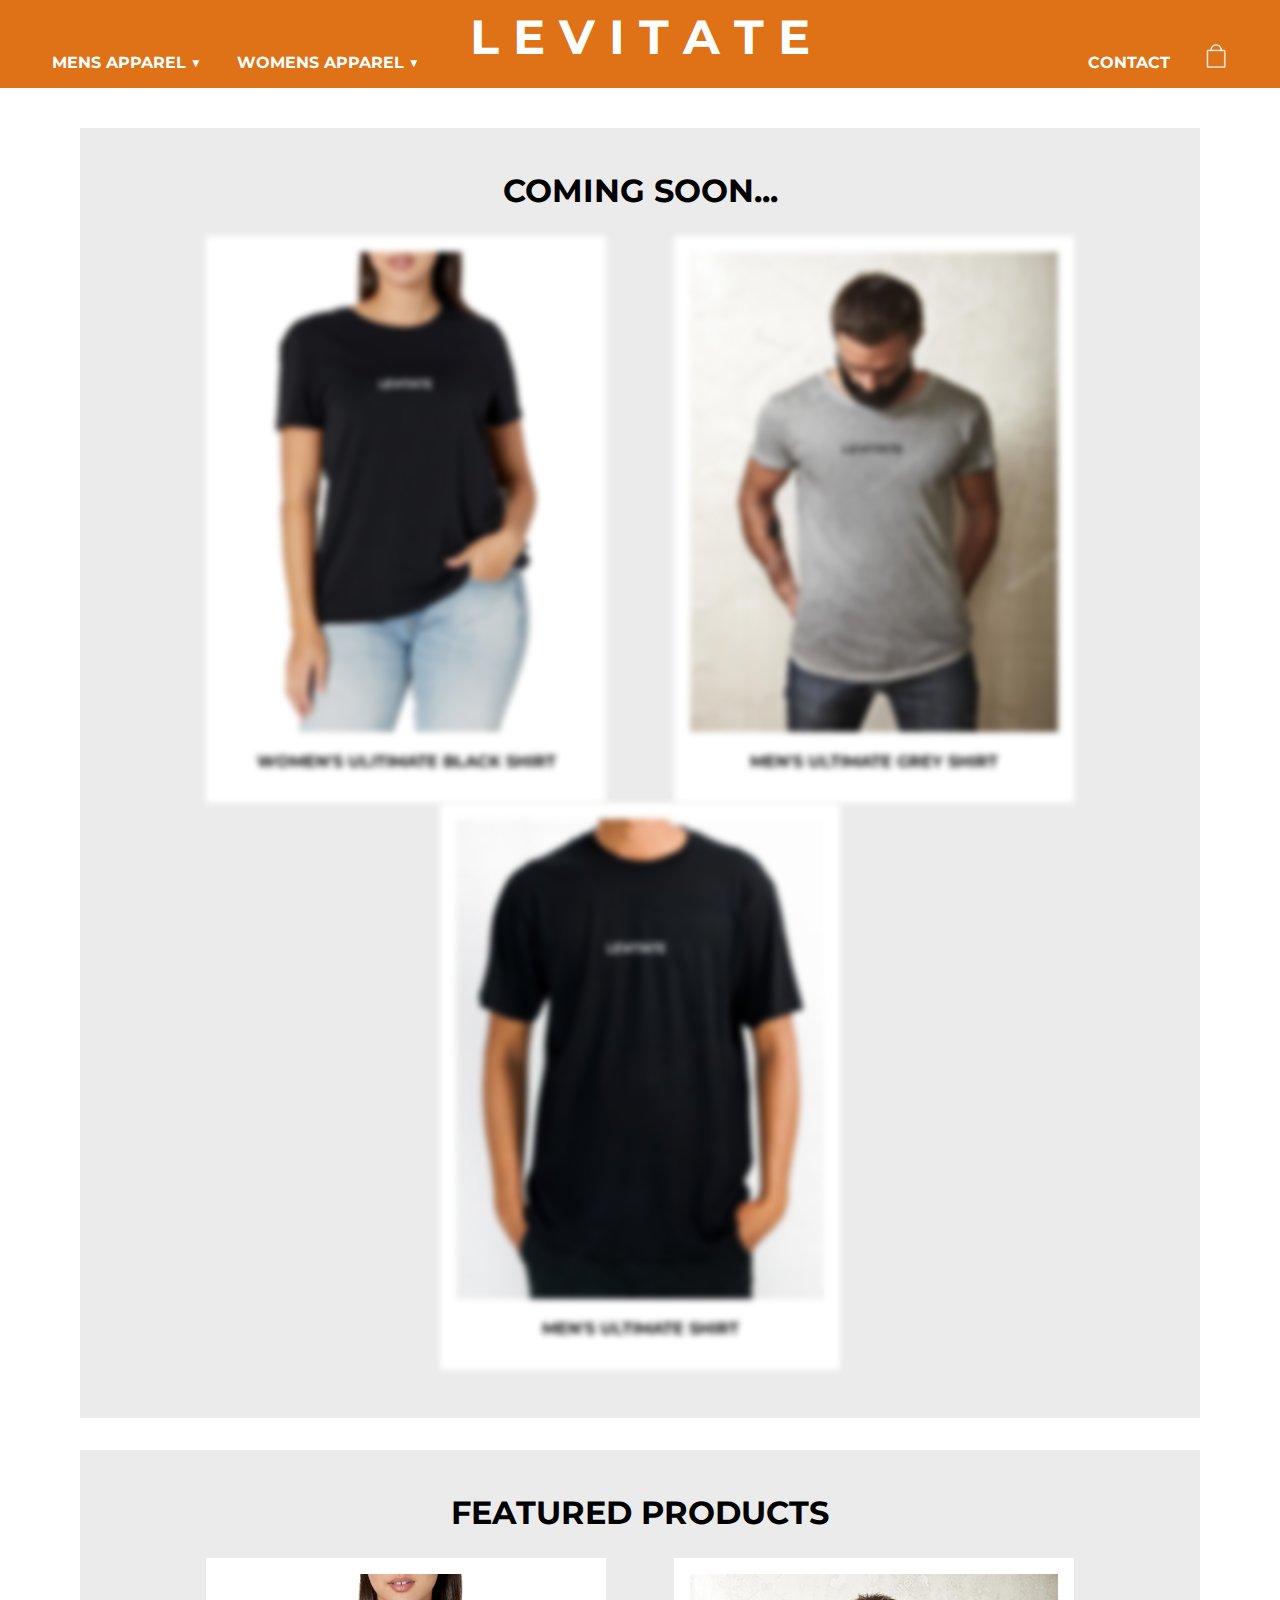
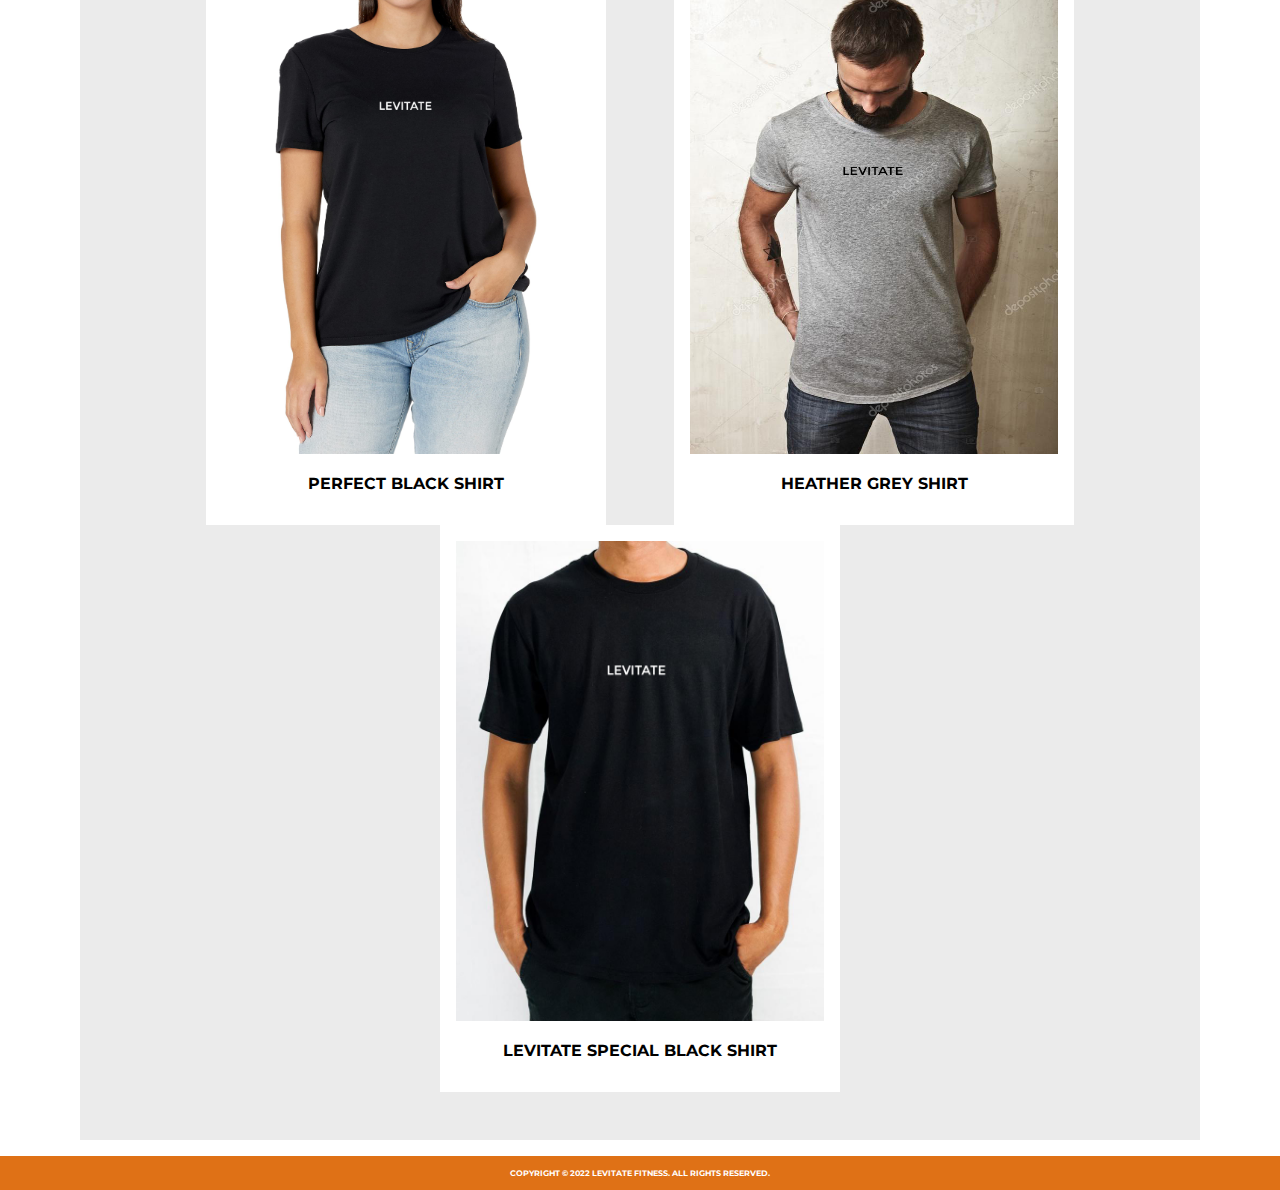
<file: index.html>
<!DOCTYPE html>
<html lang="en">
<head>
    <link rel="apple-touch-icon" sizes="180x180" href="images/apple-touch-icon.png">
    <link rel="icon" type="image/png" sizes="32x32" href="images/favicon-32x32.png">
    <link rel="icon" type="image/png" sizes="16x16" href="images/favicon-16x16.png">
    <link rel="manifest" href="images/site.webmanifest">
    <link rel="mask-icon" href="images/safari-pinned-tab.svg" color="#5bbad5">
    <link rel="shortcut icon" href="images/favicon.ico">
    <meta name="msapplication-TileColor" content="#da532c">
    <meta name="msapplication-config" content="images/browserconfig.xml">
    <meta name="theme-color" content="#ffffff">
    <link rel="preconnect" href="https://fonts.googleapis.com">
    <link rel="preconnect" href="https://fonts.gstatic.com" crossorigin>
    <link href="https://fonts.googleapis.com/css2?family=Montserrat&display=swap" rel="stylesheet">
    <link rel="stylesheet" href="styles.css">
    <meta charset="UTF-8">
    <meta http-equiv="X-UA-Compatible" content="IE=edge">
    <meta name="viewport" content="width=device-width, initial-scale=1.0">
    <title>Levitate Fitness</title>
</head>
<body>
    <header>
        <nav>
            <div class="left">
                <a href="men.html">Mens Apparel ▼</a> 
                <a href ="women.html">Womens Apparel ▼</a>
            </div>
            <div class="right">
                <a href="contact.html">Contact</a>
                <a href="cart.html"><img src="images/clean-bag.png" alt="Shop Cart"> </a>
            </div>
            <a href ="index.html"><h1>L E V I T A T E</h1></a>
        </nav>
    </header>
<main>
    <section>
    <h2>Coming Soon...</h2>
    <div class="soon">
        <img src="images/girl-black-L.png" alt="">
        <h3>Women's Ulitimate Black Shirt</h3>
    </div>
    <div class="soon">
        <img src="images/grey-shirt-L.png" alt="">
        <h3>Men's Ultimate Grey Shirt</h3>
    </div>
    <div class="soon">
        <img src="images/black-shirt-L.png" alt="">
        <h3>Men's Ultimate Shirt</h3>
    </div>
    </section>

    <section class="featured">
    <h2>Featured Products</h2>
    <div class="images">
        <img src="images/girl-black-L.png" alt="">
        <h3>Perfect Black Shirt</h3>
    </div>
    <div class="images">
        <img src="images/grey-shirt-L.png" alt="">
        <h3>Heather Grey Shirt</h3>
    </div>
    <div class="images">
        <img src="images/black-shirt-L.png" alt="">
        <h3>Levitate Special Black Shirt</h3>
    </div>
</section>
</main>

    <div class="footershop">
        <footer>
            <p>Copyright © 2022 Levitate Fitness. All rights reserved.</p>
        </footer>
    </div>
</body>
</html>
</file>
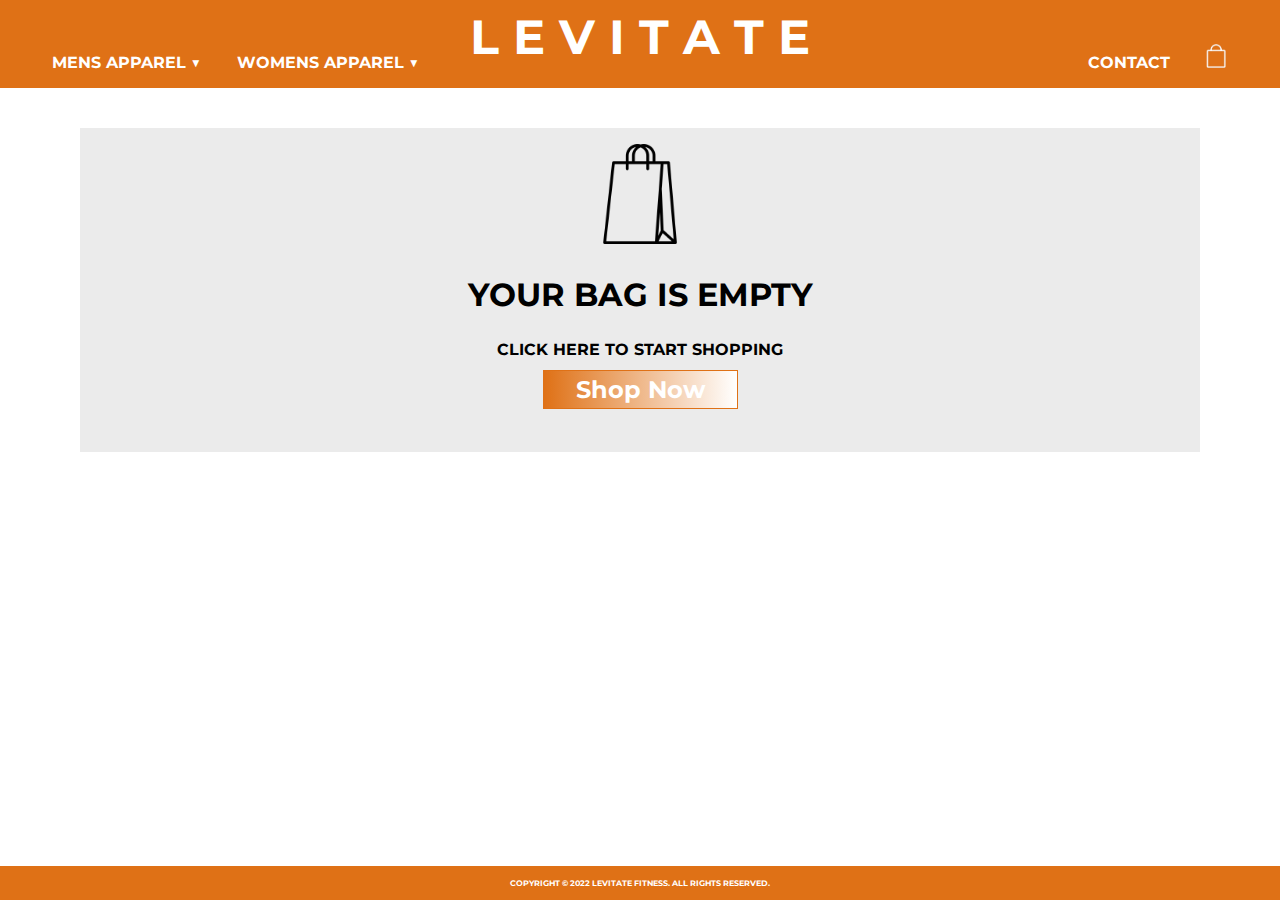
<file: cart.html>
<!DOCTYPE html>
<html lang="en">
<head>
    <link rel="apple-touch-icon" sizes="180x180" href="images/apple-touch-icon.png">
    <link rel="icon" type="image/png" sizes="32x32" href="images/favicon-32x32.png">
    <link rel="icon" type="image/png" sizes="16x16" href="images/favicon-16x16.png">
    <link rel="manifest" href="images/site.webmanifest">
    <link rel="mask-icon" href="images/safari-pinned-tab.svg" color="#5bbad5">
    <link rel="shortcut icon" href="images/favicon.ico">
    <meta name="msapplication-TileColor" content="#da532c">
    <meta name="msapplication-config" content="images/browserconfig.xml">
    <meta name="theme-color" content="#ffffff">
    <link rel="preconnect" href="https://fonts.googleapis.com">
    <link rel="preconnect" href="https://fonts.gstatic.com" crossorigin>
    <link href="https://fonts.googleapis.com/css2?family=Montserrat&display=swap" rel="stylesheet">
    <link rel="stylesheet" href="styles.css">
    <meta charset="UTF-8">
    <meta http-equiv="X-UA-Compatible" content="IE=edge">
    <meta name="viewport" content="width=device-width, initial-scale=1.0">
    <title>Cart</title>
</head>
<body>
    <header>
        <nav>
            <div class="left">
                <a href="men.html">Mens Apparel ▼</a> 
                <a href ="women.html">Womens Apparel ▼</a>
            </div>
            <div class="right">
                <a href="contact.html">Contact</a>
                <a href="cart.html"><img src="images/clean-bag.png" alt="Shop Cart"> </a>
            </div>
            <a href ="index.html"><h1>L E V I T A T E</h1></a>
        </nav>
    </header>
    
    <main>
        <section>
            <img class="first" src="images/shopping.png" alt="">
            <h2>Your Bag is Empty</h2>
            <h3>Click Here to Start Shopping</h3>
            <a class="but" href="index.html">Shop Now</a>
        </section>
    </main>
    <div class="footer">
        <footer>
            <p>Copyright © 2022 Levitate Fitness. All rights reserved.</p>
        </footer>
    </div>
</body>
</html>
</file>
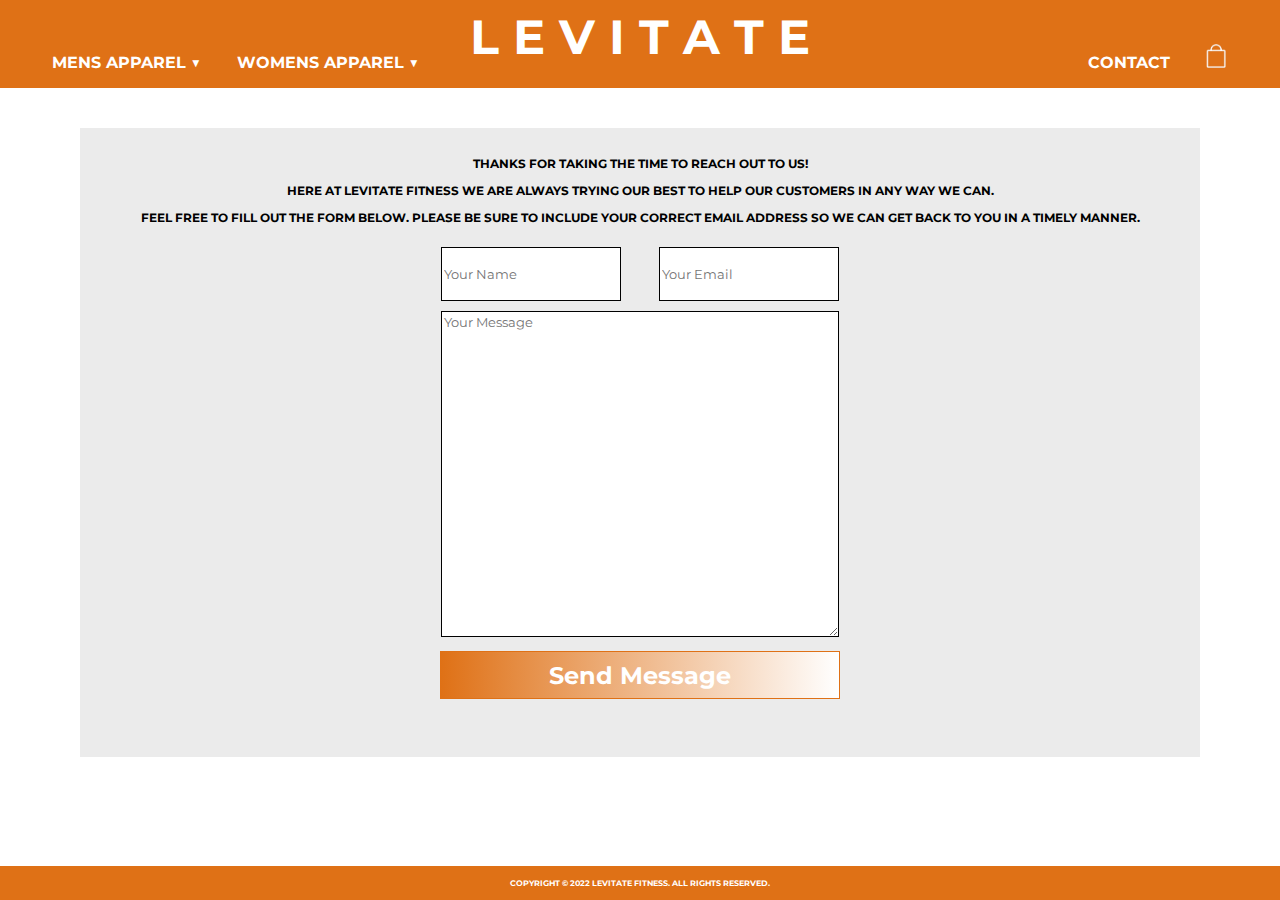
<file: contact.html>
<!DOCTYPE html>
<html lang="en">
<head>
    <link rel="apple-touch-icon" sizes="180x180" href="images/apple-touch-icon.png">
    <link rel="icon" type="image/png" sizes="32x32" href="images/favicon-32x32.png">
    <link rel="icon" type="image/png" sizes="16x16" href="images/favicon-16x16.png">
    <link rel="manifest" href="images/site.webmanifest">
    <link rel="mask-icon" href="images/safari-pinned-tab.svg" color="#5bbad5">
    <link rel="shortcut icon" href="images/favicon.ico">
    <meta name="msapplication-TileColor" content="#da532c">
    <meta name="msapplication-config" content="images/browserconfig.xml">
    <meta name="theme-color" content="#ffffff">
    <link rel="preconnect" href="https://fonts.googleapis.com">
    <link rel="preconnect" href="https://fonts.gstatic.com" crossorigin>
    <link href="https://fonts.googleapis.com/css2?family=Montserrat&display=swap" rel="stylesheet">
    <link rel="stylesheet" href="styles.css">
    <meta charset="UTF-8">
    <meta http-equiv="X-UA-Compatible" content="IE=edge">
    <meta name="viewport" content="width=device-width, initial-scale=1.0">
    <title>Contact Us</title>
</head>
<body>
    <header>
        <nav>
            <div class="left">
                <a href="men.html">Mens Apparel ▼</a> 
                <a href ="women.html">Womens Apparel ▼</a>
            </div>
            <div class="right">
                <a href="contact.html">Contact</a>
                <a href="cart.html"><img src="images/clean-bag.png" alt="Shop Cart"> </a>
            </div>
            <a href ="index.html"><h1>L E V I T A T E</h1></a>
        </nav>
    </header>
    
<main>
    <section>
        <h1 class="contacth">Contact Us</h1>
        <p>Thanks for taking the time to reach out to us!</p>
        <p>Here at Levitate Fitness we are always trying our best to help our customers in any way we can. </p>
        <p>Feel free to fill out the form below. Please be sure to include your correct email address so we can get back to you in a timely manner.</p>
    <form id="myForm">
        <div class="NE">
            <input type="text" id="name" name="name" placeholder="Your Name">
    
            <input type="text" id="email" name="email" placeholder="Your Email">
        </div>
        <div class="M">
            <textarea id="message" name="message" placeholder="Your Message"></textarea>
        </div>
        <div class="actions">
            <input type="submit" value="Send Message">
        </div>
    </form> 
    <div id="notification"></div>
    <script>
        // Listen for form submission
        document.getElementById('myForm').addEventListener('submit', function(e) {
            // Prevent default form submission
            e.preventDefault();

            // Display the notification
            document.getElementById('notification').innerHTML = '<p>Your submission has been received!</p>';
        });
    </script>
    </section>
</main>

    <div class="footer">
        <footer>
            <p>Copyright © 2022 Levitate Fitness. All rights reserved.</p>
        </footer>
    </div>
</body>
</html>
</file>
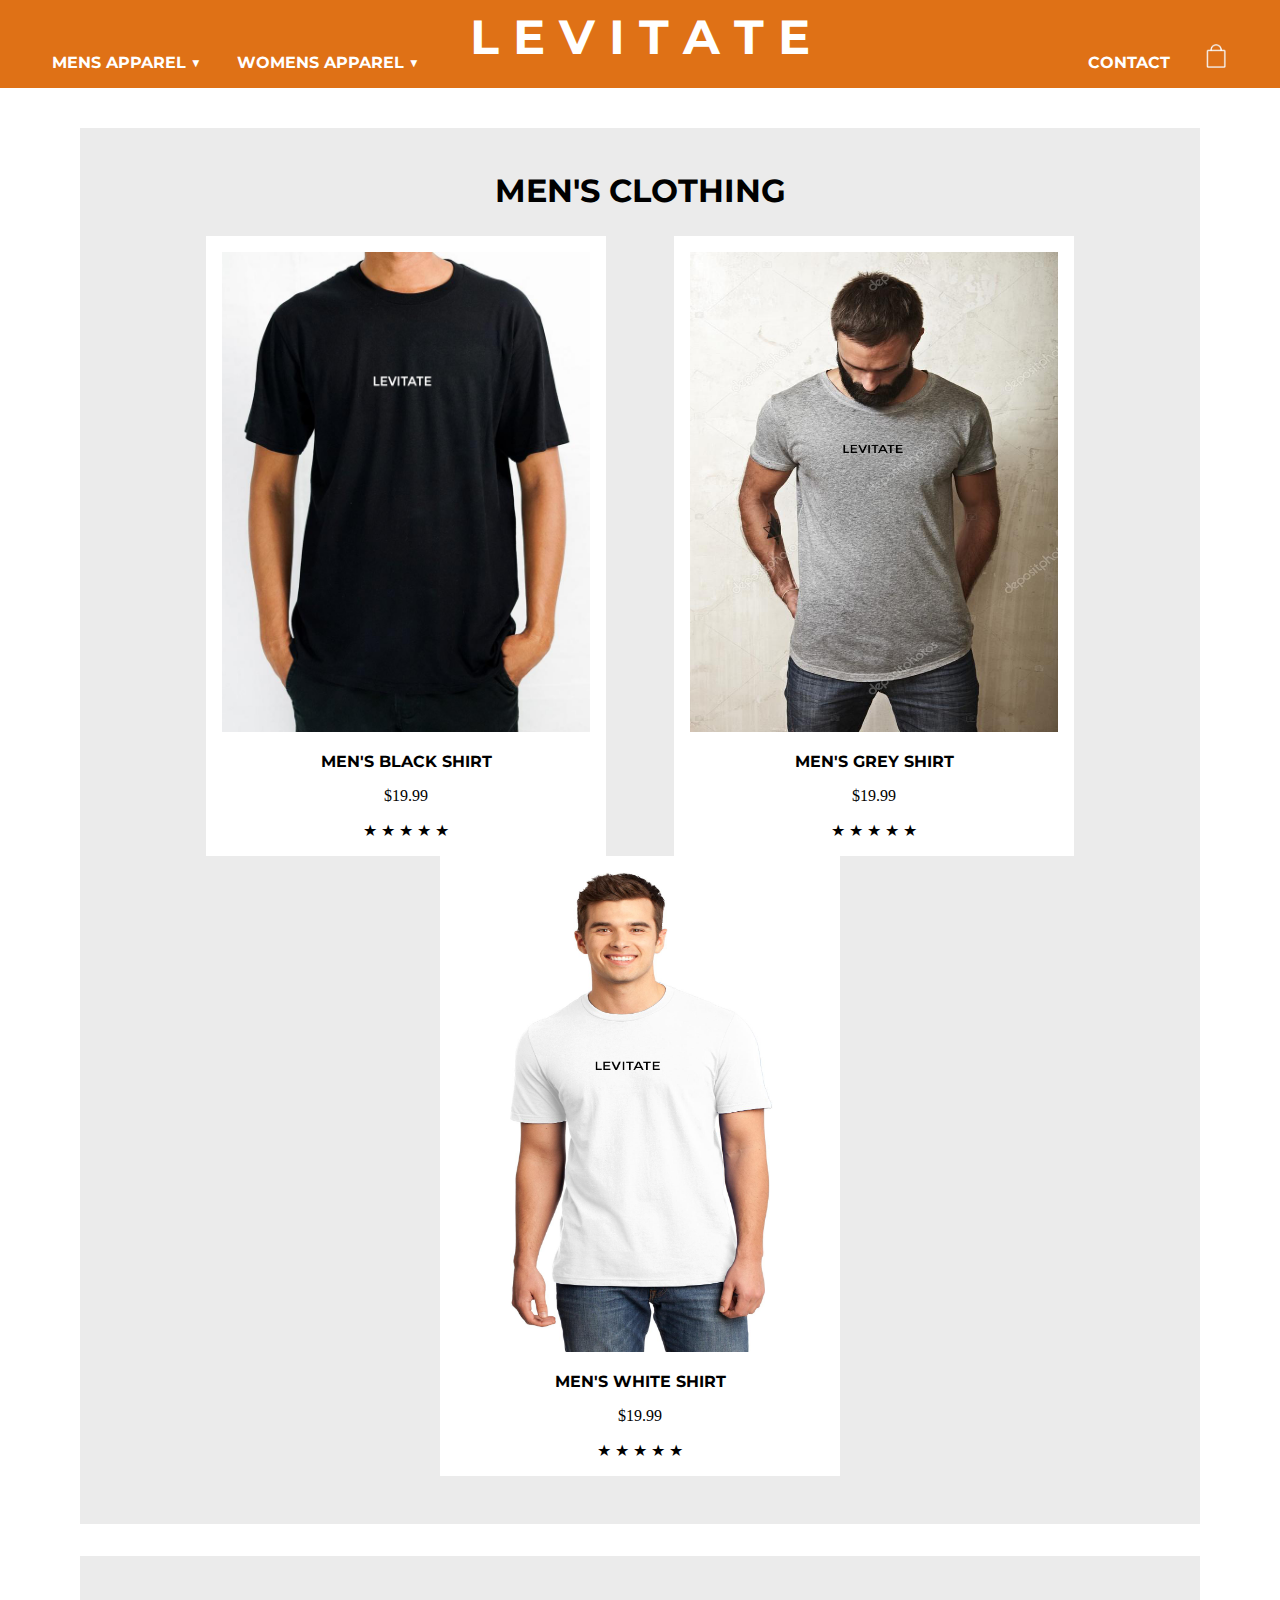
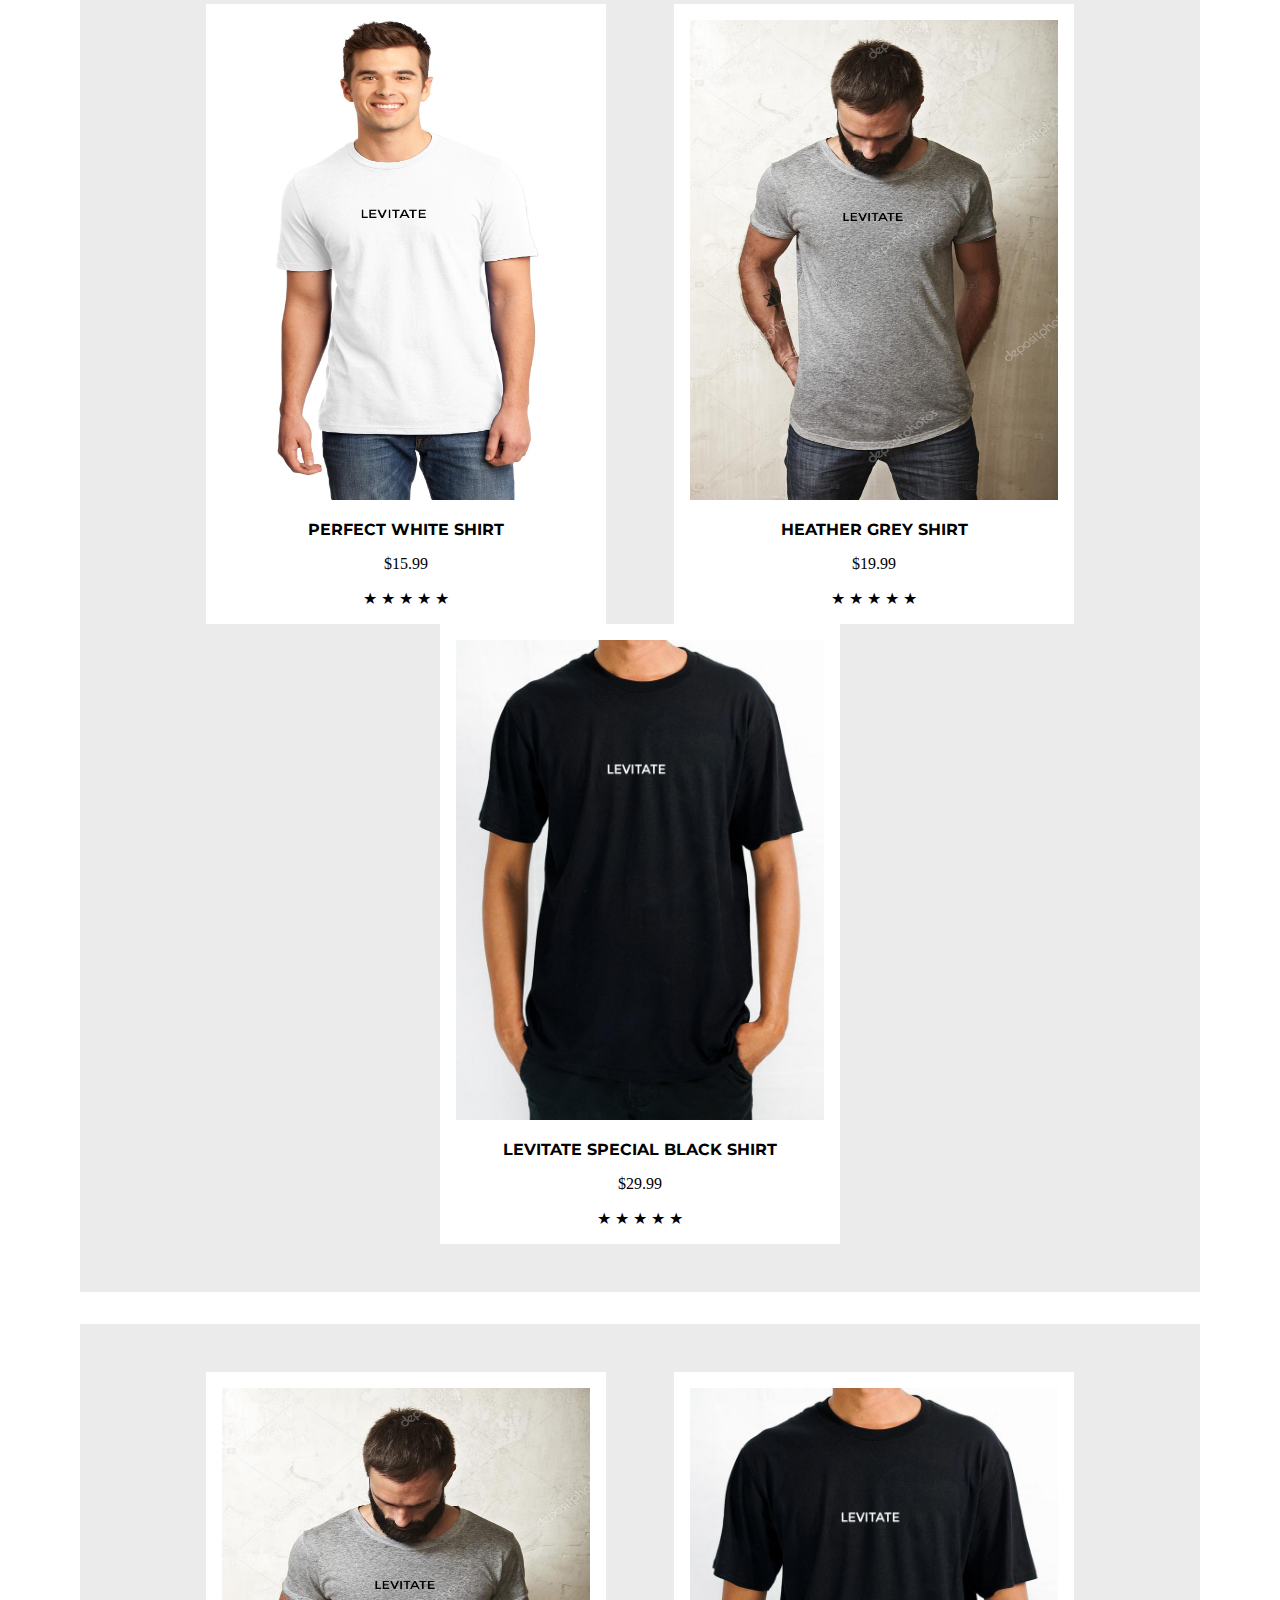
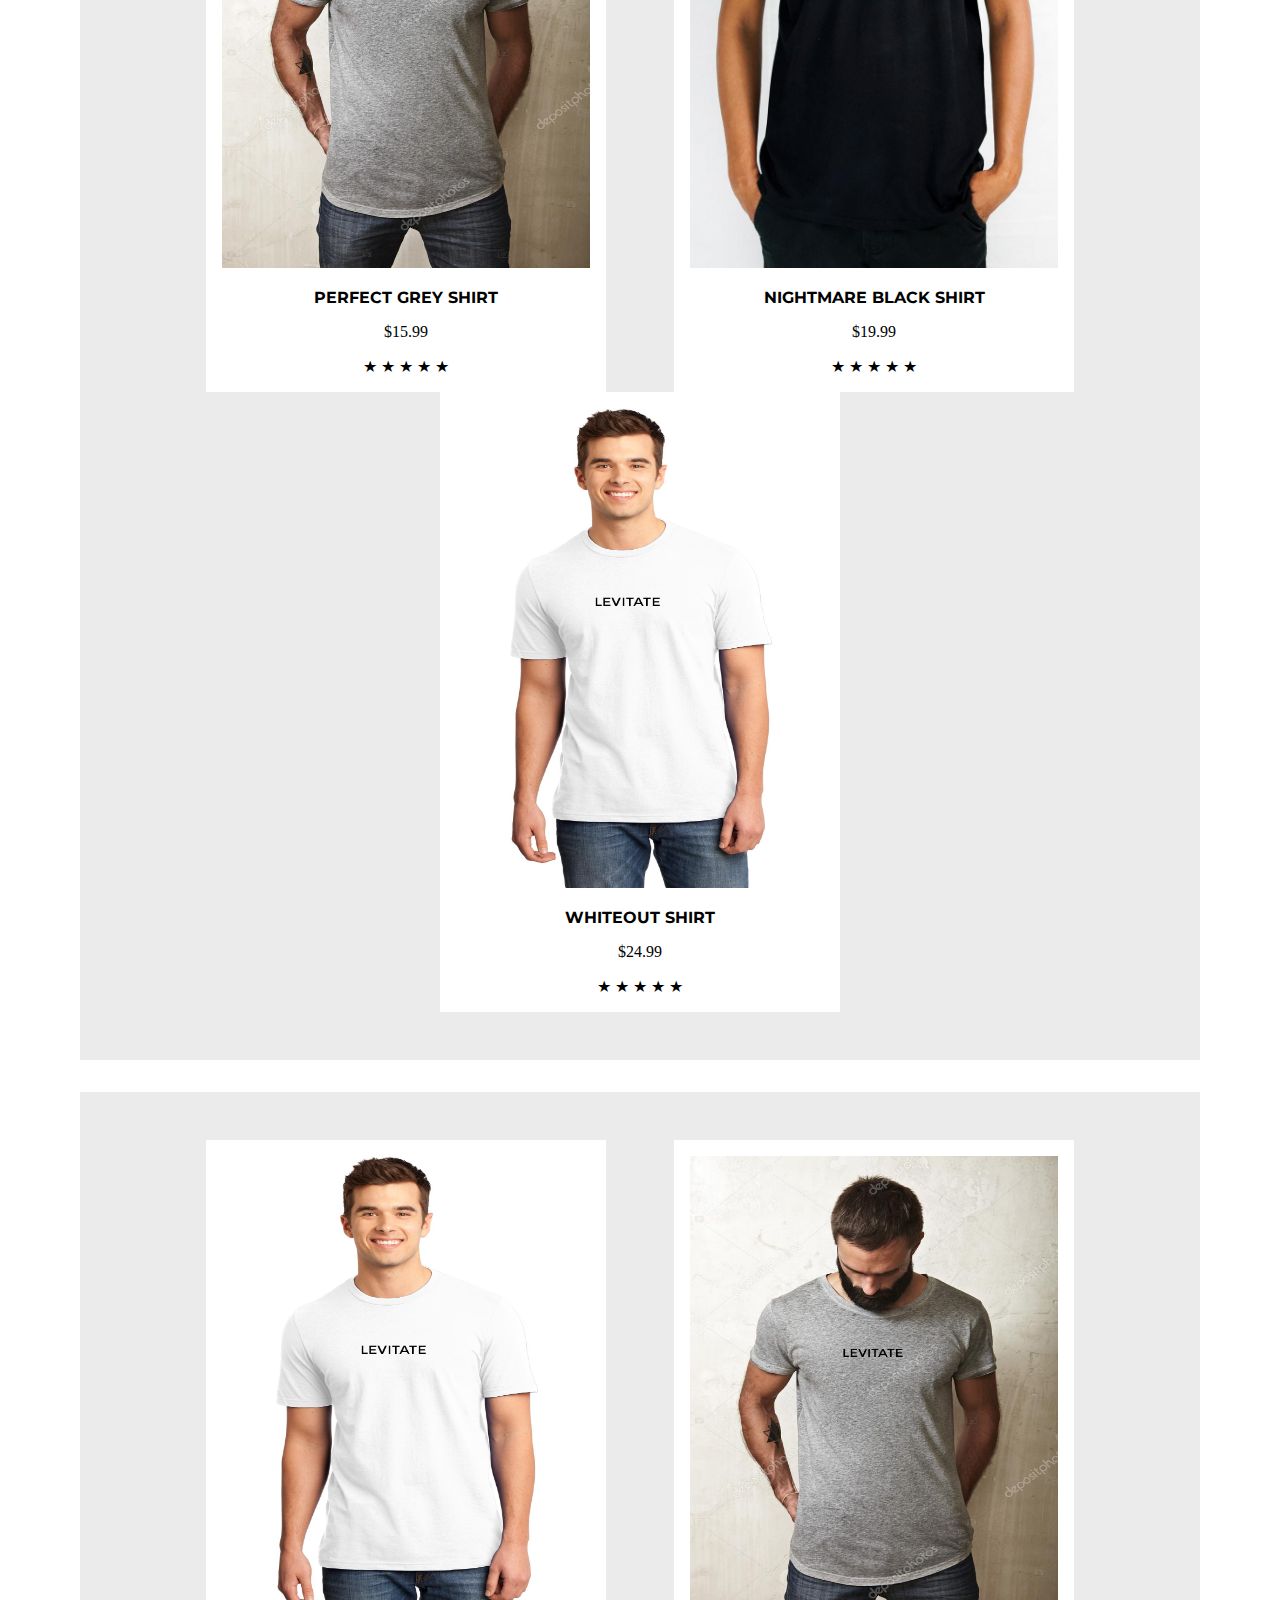
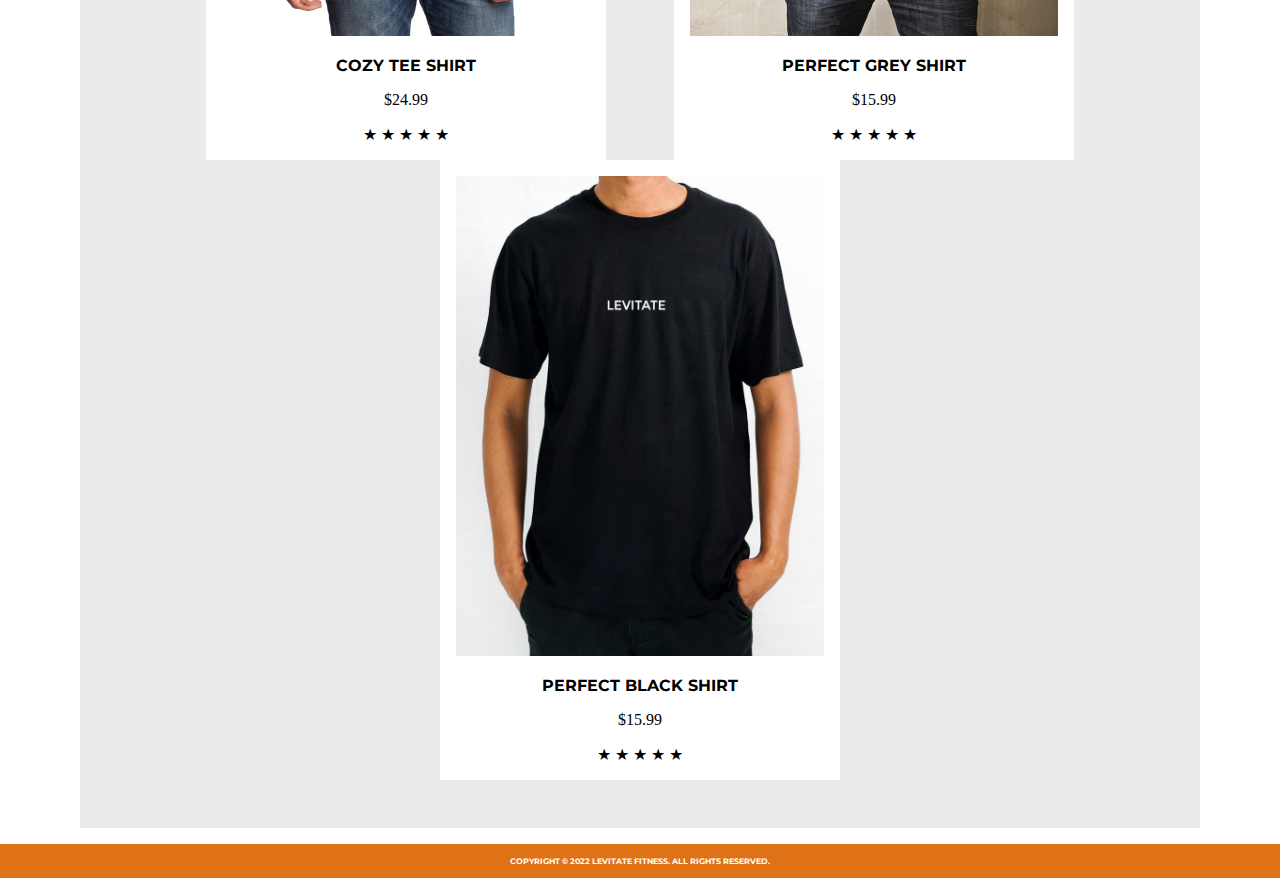
<file: men.html>
<!DOCTYPE html>
<html lang="en">
<head>
    <link rel="apple-touch-icon" sizes="180x180" href="images/apple-touch-icon.png">
    <link rel="icon" type="image/png" sizes="32x32" href="images/favicon-32x32.png">
    <link rel="icon" type="image/png" sizes="16x16" href="images/favicon-16x16.png">
    <link rel="manifest" href="images/site.webmanifest">
    <link rel="mask-icon" href="images/safari-pinned-tab.svg" color="#5bbad5">
    <link rel="shortcut icon" href="images/favicon.ico">
    <meta name="msapplication-TileColor" content="#da532c">
    <meta name="msapplication-config" content="images/browserconfig.xml">
    <meta name="theme-color" content="#ffffff">
    <link rel="preconnect" href="https://fonts.googleapis.com">
    <link rel="preconnect" href="https://fonts.gstatic.com" crossorigin>
    <link href="https://fonts.googleapis.com/css2?family=Montserrat&display=swap" rel="stylesheet">
    <link rel="stylesheet" href="styles.css">
    <meta charset="UTF-8">
    <meta http-equiv="X-UA-Compatible" content="IE=edge">
    <meta name="viewport" content="width=device-width, initial-scale=1.0">
    <title>Men's Clothing</title>
</head>
<body>
    <header>
        <nav>
            <div class="left">
                <a href="men.html">Mens Apparel ▼</a> 
                <a href ="women.html">Womens Apparel ▼</a>
            </div>
            <div class="right">
                <a href="contact.html">Contact</a>
                <a href="cart.html"><img src="images/clean-bag.png" alt="Shop Cart"> </a>
            </div>
            <a href ="index.html"><h1>L E V I T A T E</h1></a>
        </nav>
    </header>
<main>
    <section>
    <h2>Men's Clothing</h2>
    <div class="images">
        <img src="images/black-shirt-L.png" alt="">
        <h3>Men's Black Shirt</h3>
        <p>$19.99</p>
        <span class="star">&#9733;</span>
        <span class="star">&#9733;</span>
        <span class="star">&#9733;</span>
        <span class="star">&#9733;</span>
        <span class="star">&#9733;</span>
    </div>
    <div class="images">
        <img src="images/grey-shirt-L.png" alt="">
        <h3>Men's Grey Shirt</h3>
        <p>$19.99</p>
        <span class="star">&#9733;</span>
        <span class="star">&#9733;</span>
        <span class="star">&#9733;</span>
        <span class="star">&#9733;</span>
        <span class="star">&#9733;</span>
    </div>
    <div class="images">
        <img src="images/white-shirt-L.png" alt="">
        <h3>Men's White Shirt</h3>
        <p>$19.99</p>
        <span class="star">&#9733;</span>
        <span class="star">&#9733;</span>
        <span class="star">&#9733;</span>
        <span class="star">&#9733;</span>
        <span class="star">&#9733;</span>
    </div>
    </section>
    <section class="notitle">
    <div class="images">
        <img src="images/white-shirt-L.png" alt="">
        <h3>Perfect White Shirt</h3>
        <p>$15.99</p>
        <span class="star">&#9733;</span>
        <span class="star">&#9733;</span>
        <span class="star">&#9733;</span>
        <span class="star">&#9733;</span>
        <span class="star">&#9733;</span>
    </div>
    <div class="images">
        <img src="images/grey-shirt-L.png" alt="">
        <h3>Heather Grey Shirt</h3>
        <p>$19.99</p>
        <span class="star">&#9733;</span>
        <span class="star">&#9733;</span>
        <span class="star">&#9733;</span>
        <span class="star">&#9733;</span>
        <span class="star">&#9733;</span>
    </div>
    <div class="images">
        <img src="images/black-shirt-L.png" alt="">
        <h3>Levitate Special Black Shirt</h3>
        <p>$29.99</p>
        <span class="star">&#9733;</span>
        <span class="star">&#9733;</span>
        <span class="star">&#9733;</span>
        <span class="star">&#9733;</span>
        <span class="star">&#9733;</span>
    </div>
    </section>
    <section class="notitle">
    <div class="images">
        <img src="images/grey-shirt-L.png" alt="">
        <h3>Perfect Grey Shirt</h3>
        <p>$15.99</p>
        <span class="star">&#9733;</span>
        <span class="star">&#9733;</span>
        <span class="star">&#9733;</span>
        <span class="star">&#9733;</span>
        <span class="star">&#9733;</span>
    </div>
    <div class="images">
        <img src="images/black-shirt-L.png" alt="">
        <h3>Nightmare Black Shirt</h3>
        <p>$19.99</p>
        <span class="star">&#9733;</span>
        <span class="star">&#9733;</span>
        <span class="star">&#9733;</span>
        <span class="star">&#9733;</span>
        <span class="star">&#9733;</span>
    </div>
    <div class="images">
        <img src="images/white-shirt-L.png" alt="">
        <h3>Whiteout Shirt</h3>
        <p>$24.99</p>
        <span class="star">&#9733;</span>
        <span class="star">&#9733;</span>
        <span class="star">&#9733;</span>
        <span class="star">&#9733;</span>
        <span class="star">&#9733;</span>
    </div>
    </section>
    <section class="notitle">
    <div class="images">
        <img src="images/white-shirt-L.png" alt="">
        <h3>Cozy Tee Shirt</h3>
        <p>$24.99</p>
        <span class="star">&#9733;</span>
        <span class="star">&#9733;</span>
        <span class="star">&#9733;</span>
        <span class="star">&#9733;</span>
        <span class="star">&#9733;</span>
    </div>
    <div class="images">
        <img src="images/grey-shirt-L.png" alt="">
        <h3>Perfect Grey Shirt</h3>
        <p>$15.99</p>
        <span class="star">&#9733;</span>
        <span class="star">&#9733;</span>
        <span class="star">&#9733;</span>
        <span class="star">&#9733;</span>
        <span class="star">&#9733;</span>
    </div>
    <div class="images">
        <img src="images/black-shirt-L.png" alt="">
        <h3>Perfect Black Shirt</h3>
        <p>$15.99</p>
        <span class="star">&#9733;</span>
        <span class="star">&#9733;</span>
        <span class="star">&#9733;</span>
        <span class="star">&#9733;</span>
        <span class="star">&#9733;</span>
    </div>
    </section>
</main>

    <div class="footershop">
        <footer>
            <p>Copyright © 2022 Levitate Fitness. All rights reserved.</p>
        </footer>
    </div>
</body>
</html>
</file>
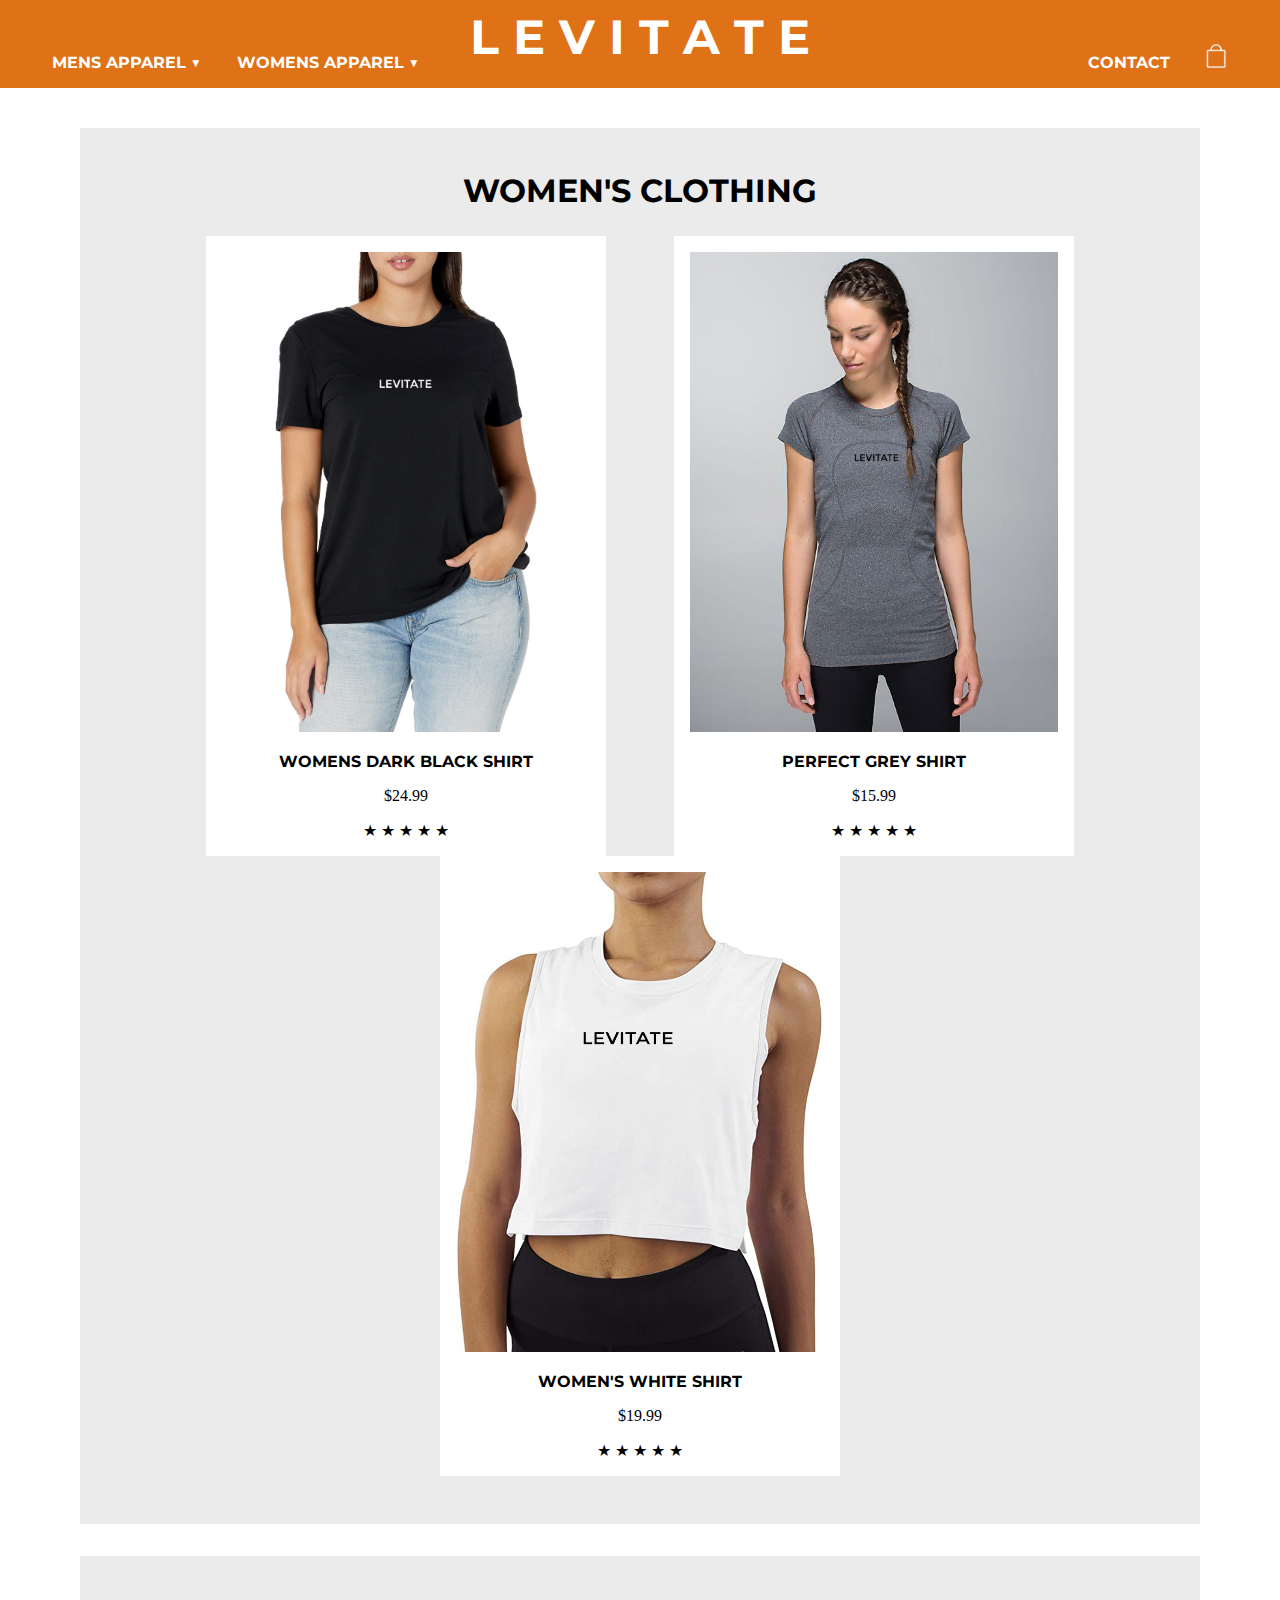
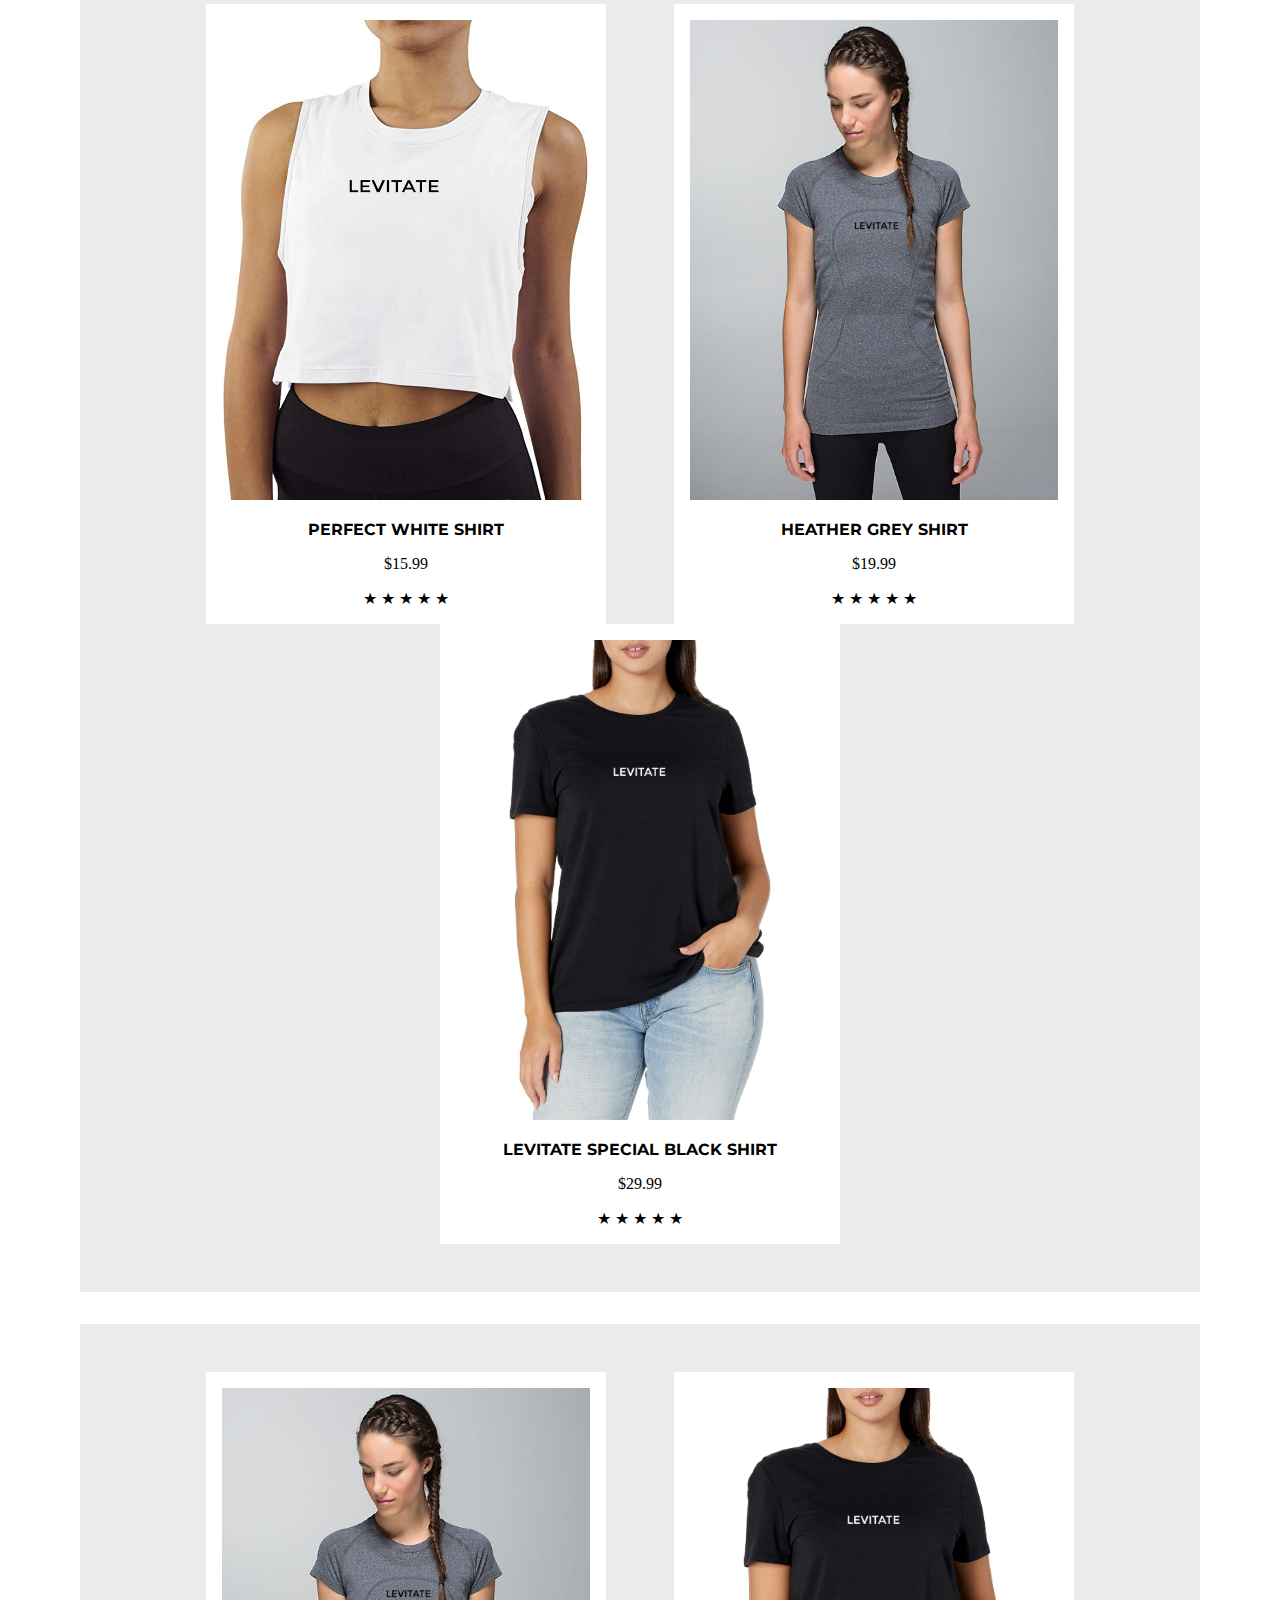
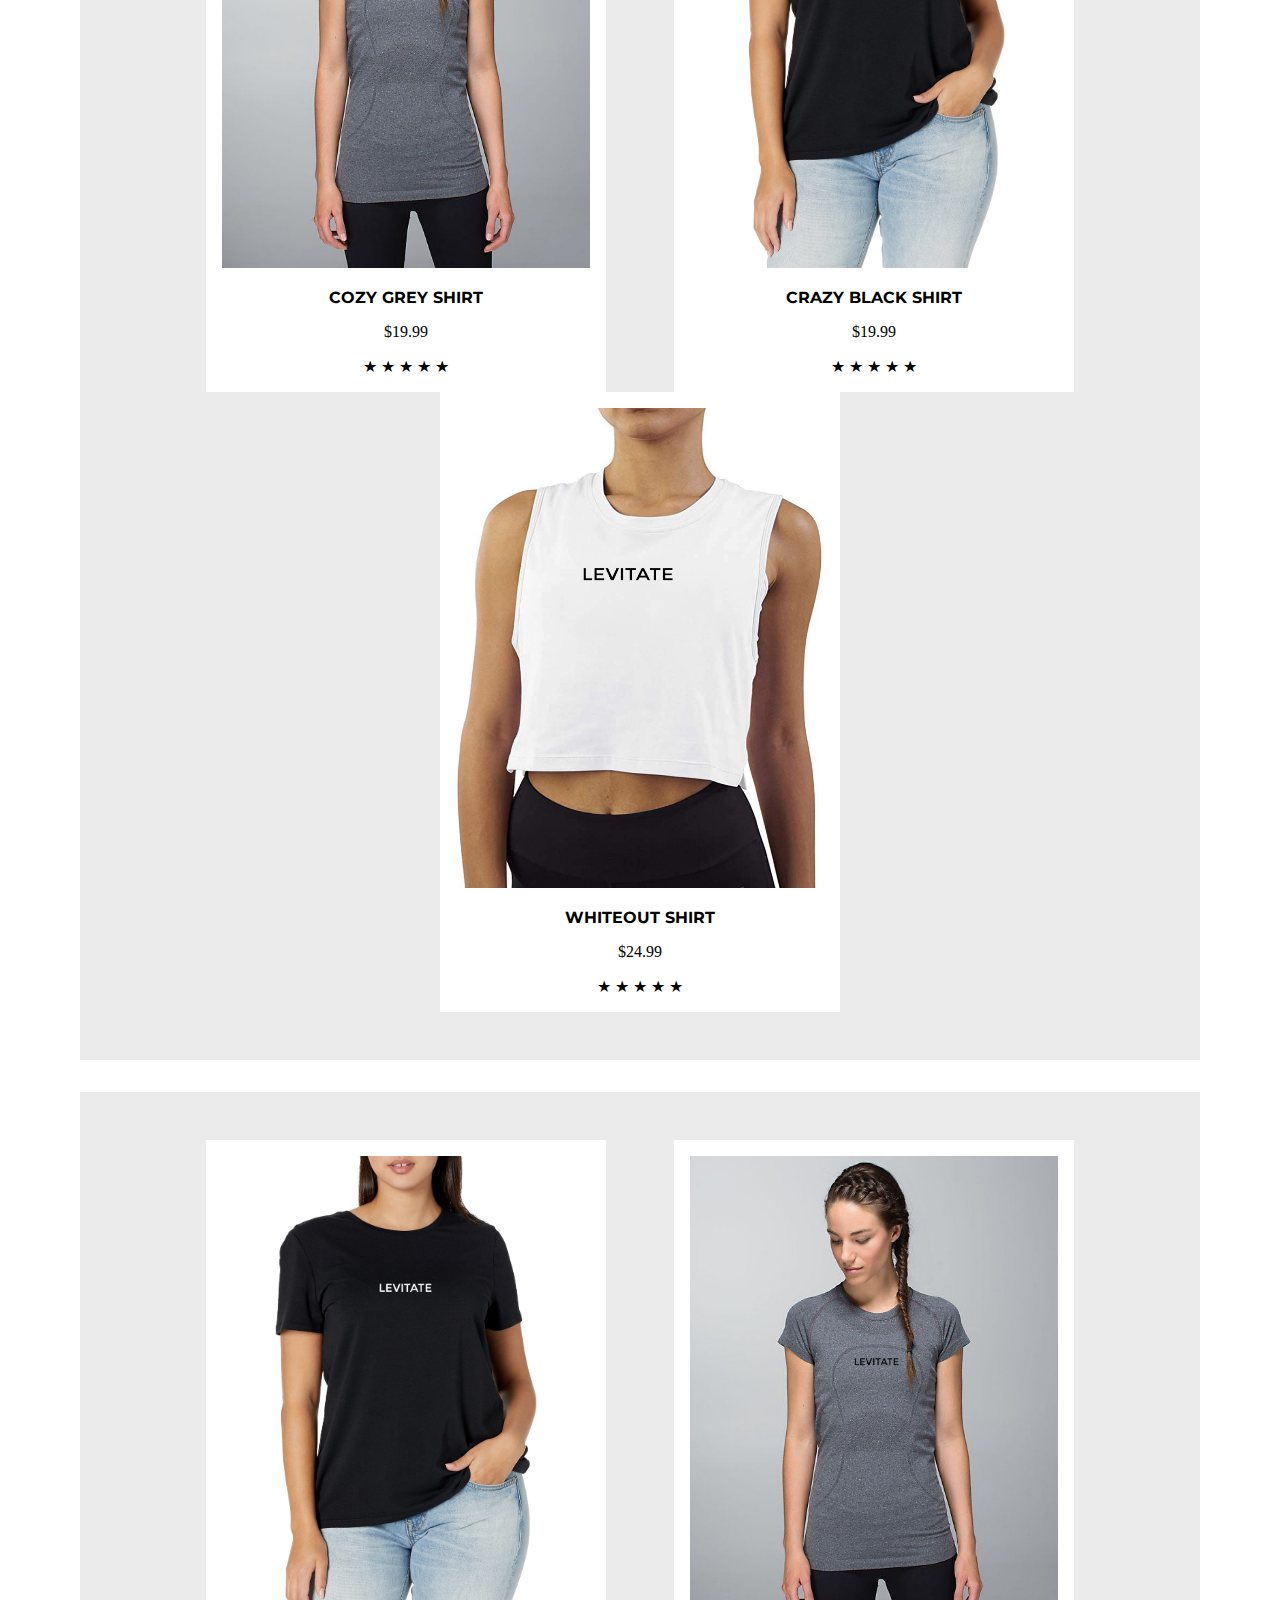
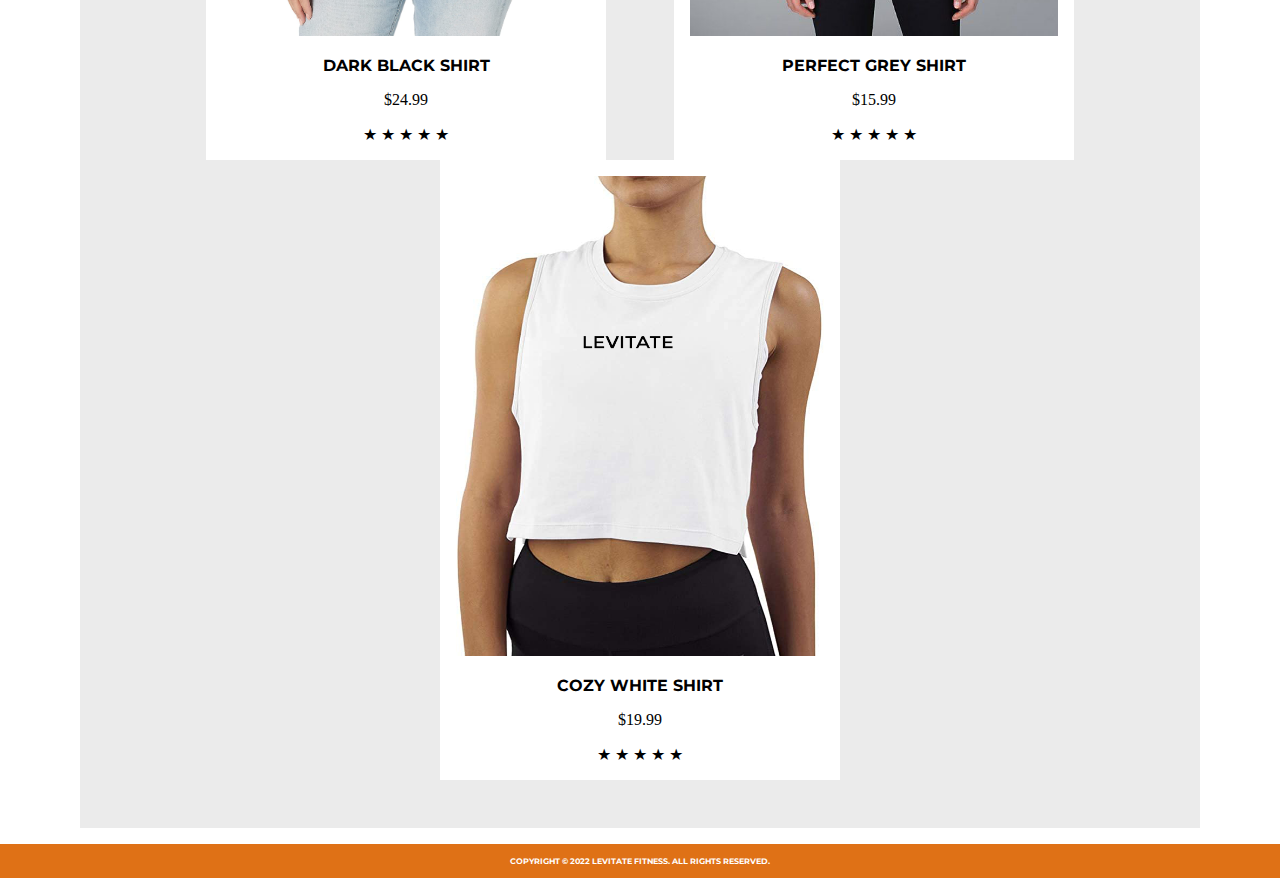
<file: women.html>
<!DOCTYPE html>
<html lang="en">
<head>
    <link rel="apple-touch-icon" sizes="180x180" href="images/apple-touch-icon.png">
    <link rel="icon" type="image/png" sizes="32x32" href="images/favicon-32x32.png">
    <link rel="icon" type="image/png" sizes="16x16" href="images/favicon-16x16.png">
    <link rel="manifest" href="images/site.webmanifest">
    <link rel="mask-icon" href="images/safari-pinned-tab.svg" color="#5bbad5">
    <link rel="shortcut icon" href="images/favicon.ico">
    <meta name="msapplication-TileColor" content="#da532c">
    <meta name="msapplication-config" content="images/browserconfig.xml">
    <meta name="theme-color" content="#ffffff">
    <link rel="preconnect" href="https://fonts.googleapis.com">
    <link rel="preconnect" href="https://fonts.gstatic.com" crossorigin>
    <link href="https://fonts.googleapis.com/css2?family=Montserrat&display=swap" rel="stylesheet">
    <link rel="stylesheet" href="styles.css">
    <meta charset="UTF-8">
    <meta http-equiv="X-UA-Compatible" content="IE=edge">
    <meta name="viewport" content="width=device-width, initial-scale=1.0">
    <title>Women's Clothing</title>
</head>
<body>
    <header>
        <nav>
            <div class="left">
                <a href="men.html">Mens Apparel ▼</a> 
                <a href ="women.html">Womens Apparel ▼</a>
            </div>
            <div class="right">
                <a href="contact.html">Contact</a>
                <a href="cart.html"><img src="images/clean-bag.png" alt="Shop Cart"> </a>
            </div>
            <a href ="index.html"><h1>L E V I T A T E</h1></a>
        </nav>
    </header>
<main>
    <section>
    <h2>Women's Clothing</h2>
    <div class="images">
        <img src="images/girl-black-L.png" alt="">
        <h3>Womens Dark Black Shirt</h3>
        <p>$24.99</p>
        <span class="star">&#9733;</span>
        <span class="star">&#9733;</span>
        <span class="star">&#9733;</span>
        <span class="star">&#9733;</span>
        <span class="star">&#9733;</span>
    </div>
    <div class="images">
        <img src="images/girl-grey-L.png" alt="">
        <h3>Perfect Grey Shirt</h3>
        <p>$15.99</p>
        <span class="star">&#9733;</span>
        <span class="star">&#9733;</span>
        <span class="star">&#9733;</span>
        <span class="star">&#9733;</span>
        <span class="star">&#9733;</span>
    </div>
    <div class="images">
        <img src="images/girl-white-L.png" alt="">
        <h3>Women's White Shirt</h3>
        <p>$19.99</p>
        <span class="star">&#9733;</span>
        <span class="star">&#9733;</span>
        <span class="star">&#9733;</span>
        <span class="star">&#9733;</span>
        <span class="star">&#9733;</span>
    </div>
    </section>
    <section class="notitle">
    <div class="images">
        <img src="images/girl-white-L.png" alt="">
        <h3>Perfect White Shirt</h3>
        <p>$15.99</p>
        <span class="star">&#9733;</span>
        <span class="star">&#9733;</span>
        <span class="star">&#9733;</span>
        <span class="star">&#9733;</span>
        <span class="star">&#9733;</span>
    </div>
    <div class="images">
        <img src="images/girl-grey-L.png" alt="">
        <h3>Heather Grey Shirt</h3>
        <p>$19.99</p>
        <span class="star">&#9733;</span>
        <span class="star">&#9733;</span>
        <span class="star">&#9733;</span>
        <span class="star">&#9733;</span>
        <span class="star">&#9733;</span>
    </div>
    <div class="images">
        <img src="images/girl-black-L.png" alt="">
        <h3>Levitate Special Black Shirt</h3>
        <p>$29.99</p>
        <span class="star">&#9733;</span>
        <span class="star">&#9733;</span>
        <span class="star">&#9733;</span>
        <span class="star">&#9733;</span>
        <span class="star">&#9733;</span>
    </div>
    </section>
    <section class="notitle">
    <div class="images">
        <img src="images/girl-grey-L.png" alt="">
        <h3>Cozy Grey Shirt</h3>
        <p>$19.99</p>
        <span class="star">&#9733;</span>
        <span class="star">&#9733;</span>
        <span class="star">&#9733;</span>
        <span class="star">&#9733;</span>
        <span class="star">&#9733;</span>
    </div>
    <div class="images">
        <img src="images/girl-black-L.png" alt="">
        <h3>Crazy Black Shirt</h3>
        <p>$19.99</p>
        <span class="star">&#9733;</span>
        <span class="star">&#9733;</span>
        <span class="star">&#9733;</span>
        <span class="star">&#9733;</span>
        <span class="star">&#9733;</span>
    </div>
    <div class="images">
        <img src="images/girl-white-L.png" alt="">
        <h3>Whiteout Shirt</h3>
        <p>$24.99</p>
        <span class="star">&#9733;</span>
        <span class="star">&#9733;</span>
        <span class="star">&#9733;</span>
        <span class="star">&#9733;</span>
        <span class="star">&#9733;</span>
    </div>
    </section>
    <section class="notitle">
    <div class="images">
        <img src="images/girl-black-L.png" alt="">
        <h3>Dark Black Shirt</h3>
        <p>$24.99</p>
        <span class="star">&#9733;</span>
        <span class="star">&#9733;</span>
        <span class="star">&#9733;</span>
        <span class="star">&#9733;</span>
        <span class="star">&#9733;</span>
    </div>
    <div class="images">
        <img src="images/girl-grey-L.png" alt="">
        <h3>Perfect Grey Shirt</h3>
        <p>$15.99</p>
        <span class="star">&#9733;</span>
        <span class="star">&#9733;</span>
        <span class="star">&#9733;</span>
        <span class="star">&#9733;</span>
        <span class="star">&#9733;</span>
    </div>
    <div class="images">
        <img src="images/girl-white-L.png" alt="">
        <h3>Cozy White Shirt</h3>
        <p>$19.99</p>
        <span class="star">&#9733;</span>
        <span class="star">&#9733;</span>
        <span class="star">&#9733;</span>
        <span class="star">&#9733;</span>
        <span class="star">&#9733;</span>
    </div>
    </section>
</main>

    <div class="footershop">
        <footer>
            <p>Copyright © 2022 Levitate Fitness. All rights reserved.</p>
        </footer>
    </div>
</body>
</html>
</file>
<file: styles.css>
/*For Header On Each Page*/
body {
    font-family: 'Times New Roman', Times, serif;
    margin: 0;
}
header{
    background-color: #df7116;
    color: #fff;
    position: fixed;
    top: 0;
    left: 0;
    right: 0;
    z-index: 1000;
    padding: 20px;
    height: 3rem;
}

h1{
    font-family: 'Montserrat';
    font-size: 3rem;
    color: #fff;
    position: absolute;
    top: 5%;
    left: 50%;
    transform: translate(-50%, -50%);
}
header>nav>.left{
    position: absolute;
    bottom: 0;
    padding: 0 0 1rem 1rem; 
}
header>nav>.right{
    position: absolute;
    bottom: 0;
    right:3%;
    padding: 0 0 1rem 1rem; 
}
header>nav>.right>a>img{
    height: 1.5rem;
    width: auto;
    max-height: 100%;
}

header nav div a {
    font-family: 'Montserrat';
    font-weight: bold;
    text-transform: uppercase;
    color: white;
    background-color: #df7116;
    text-decoration: none;
    padding: 1rem;
    position: relative;
}

header nav div a:before {
    content: '';
    position: absolute;
    width: 0;
    height: 2px;
    background: #ebebeb;
    left: 0;
    bottom: 0;
    transition: all 0.2s;
}
header nav a:hover:before {
    width: 100%;
}
/*End of Heading*/
section{
    text-align: center;
    background-color: #ebebeb;
    padding: 1rem;
    padding-bottom: 3rem;
    max-width: 85%;
    height: fit-content;
    margin: 1rem auto;
    margin-top: 8rem;
}
.footer{
    font-family: 'Montserrat';
    font-weight: bold;
    font-size: .5rem;
    text-transform: uppercase;
    background-color: #df7116;
    color: #fff;
    padding: .25rem;
    text-align: center;
    position: absolute;
    bottom: 0;
    left: 0;
    right: 0;
    max-width: 100%

}
.footershop{
    font-family: 'Montserrat';
    font-weight: bold;
    text-transform: uppercase;
    font-size: .5rem;
    background-color: #df7116;
    color: #fff;
    padding: .25rem;
    text-align: center;
    position: relative;
    bottom: 0;
    left: 0;
    right: 0;
    max-width: 100%
    
}
/*For Contact Us Form*/
form {
    text-align: center;
    padding: 10px;
  }
  form>.M{
    padding: 10px;
    display: block;
    margin: 0 auto;
}
#name, #email {
  margin-right: 17px;
  margin-left: 17px;
}
input[type=text]{
    width: 174px;
    height:50px;
    border: 1px solid black;
    font-family: 'Montserrat';
}
textarea {  
    height: 20rem;
    width: 24.5rem;
    font-family: 'Montserrat';
    border: 1px solid black;
}
input[type=submit] {
    width: 25rem;
    height: 3rem;
    font-family: 'Montserrat';
    font-size: 1.5rem;
    font-weight: bold;
    color: white;
    border: 1px solid #df7116;
    background-color: #df7116;
    transition: all 1s;
    background-image: linear-gradient(to right, #df7116 0%, white 50%, #df7116 100%);
    background-size: 200% 100%;
    background-position: left bottom;
  }
  input[type=submit]:hover {
    color: white;
    background-color: white;
    background-position: right bottom;
  }
  /*For Contact Us Form H1*/
  section>p{
    font-family: 'Montserrat';
    font-size: 0.75rem;
    font-weight: bold;
    text-transform: uppercase;
    color: black;
  }
.contacth{
    font-family: 'Montserrat';
    font-weight: bold;
    text-transform: uppercase;
    text-align: center;
}
#notification{
    font-family: 'Montserrat';
    font-size: 1rem;
    font-weight: bold;
    text-transform: uppercase;
    color: black;
}
/*End of Contact Us Form*/

/*Heading for front men and womens page*/
h2{
    font-family: 'Montserrat';
    font-size: 2rem;
    font-weight: bold;
    text-transform: uppercase;
    color: black;
    text-align:center;
}

/*images for pages*/
h3{
    font-family: 'Montserrat';
    font-size: 1rem;
    font-weight: bold;
    text-transform: uppercase;
    color: black;
    text-align:center; 
}
.images{
    background-color: white;
    padding: 1rem;
    display: inline-block;
    margin-right: 2rem;
    margin-left: 2rem;
    vertical-align: top;
    justify-content: center;
    transition: transform 0.5s ease-in-out;
}
.images:hover {
    transform: scale(1.05);
 }
img{
    width: 23rem;
    height:30rem;
}

/*Home Page Coming Soon*/

.soon{
    background-color: white;
    padding: 1rem;
    display: inline-block;
    margin-right: 2rem;
    margin-left: 2rem;
    vertical-align: top;
    justify-content: center;
    filter: blur(3px);
    transition: transform 0.5s, filter 0.5s ease-in-out;
}
.soon:hover {
    transform: scale(1.05);
    filter: blur(0px);
}

/*Home Page Featured Main*/

.featured{
    text-align: center;
    background-color: #ebebeb;
    padding: 1rem;
    padding-bottom: 3rem;
    max-width: 85%;
    height: fit-content;
    margin: 1rem auto;
    margin-top: 2rem;
}

/*NoTitle Main*/
.notitle{
    text-align: center;
    background-color: #ebebeb;
    padding: 1rem;
    padding-top: 3rem;
    padding-bottom: 3rem;
    max-width: 85%;
    height: fit-content;
    margin: 1rem auto;
    margin-top: 2rem;
}

/*Shopping Cart*/
.first{
    height: 100px;
    width: 100px;
}
.but{
    height: 3rem;
    font-family: 'Montserrat';
    font-size: 1.5rem;
    font-weight: bold;
    text-decoration: none;
    color: white;
    border: 1px solid #df7116;
    background-color: #df7116;
    transition: all 1s;
    padding: 0.25rem 2rem 0.25rem 2rem;
    background-image: linear-gradient(to right, #df7116 0%, white 50%, #df7116 100%);
    background-size: 200% 100%;
    background-position: left bottom;
  }
.but:hover {
    color: white;
    background-color: white;
    background-position: right bottom;
  }
  @media only screen and (max-width: 600px) {
    /* styles for screens with a maximum width of 600px */
  
    /* For Header On Each Page */
    header {
      /* reduce the height of the header */
      height: 4rem;
    }
  
    /* reduce the size of the header title */
    h1 {
      font-size: 2rem;
    }
  
    /* reduce the padding on the left and right navigation links */
    header nav div a {
        font-size: .75rem;
      padding: 0.5rem;
    }
  
    /* reduce the size of the shopping cart icon */
    header nav .right a img {
      height: 1rem;
    }
  
    /* reduce the size of the textarea in the contact form */
    form .M textarea {
      height: 10rem;
      width: 12.5rem;
    }
  
    /* reduce the size of the submit button in the contact form */
    form .actions input[type="submit"] {
      width: 12.5rem;
      height: 1.5rem;
      font-size: 1rem;
    }
  
    /* reduce the margin on the images on the product pages */
    .images {
      margin-right: 1rem;
      margin-left: 1rem;
    }
  
    /* reduce the size of the images on the product pages */
    .images img {
      width: 11.5rem;
      height: 15rem;
    }
  
    /* reduce the margin on the "Coming Soon" images on the homepage */
    .soon {
      margin-right: 1rem;
      margin-left: 1rem;
    }
  
    /* reduce the size of the "Coming Soon" images on the homepage */
    .soon img {
      width: 11.5rem;
      height: 15rem;
    }
  
    /* reduce the width of the main section on the homepage */
    .featured,
    .notitle {
      max-width: 75%;
    }
  
    /* reduce the size of the image in the shopping cart */
    .first {
      height: 50px;
      width: 50px;
    }
    /*reduce the size of the headers under the images */
    h3{
        font-size: .65rem;
    /*reduce the size of the footers*/
    }
    .footer{
        padding: .1rem;
    }
    .footershop{
        padding: .1rem;
    }
}
@media only screen and (max-width: 500px) {
  /* styles for screens with a maximum width of 400px */


  /* reduce the size of the header title */
  h1 {
    font-size: 1.5rem;
  }

  /* reduce the padding on the left and right navigation links */
  header nav div a {
      font-size: .5rem;
    padding: 0.5rem;
  }
}
</file>
